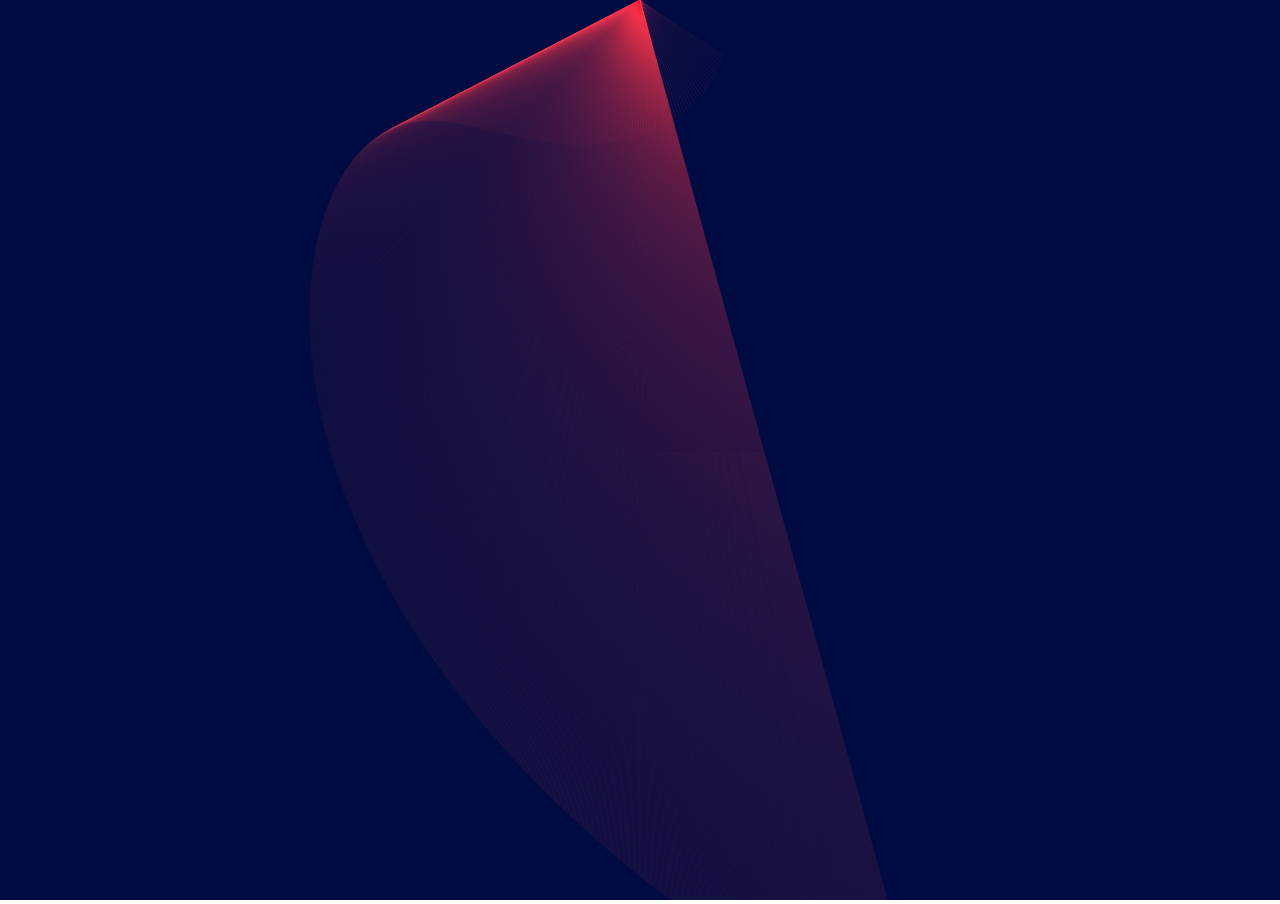
<file: index.html>
<!DOCTYPE html>
<html lang="en">
<head>
    <meta charset="UTF-8">
    <meta http-equiv="X-UA-Compatible" content="IE=edge">
    <meta name="viewport" content="width=device-width, initial-scale=1.0">
    <title>Document</title>
    <link rel="stylesheet" href="style.css">
</head>
<body>
    <canvas></canvas>
</body>
</html>


<script src="vector.js"></script>
<script src="pendulum.js"></script>
<script src="index.js"></script>
</file>
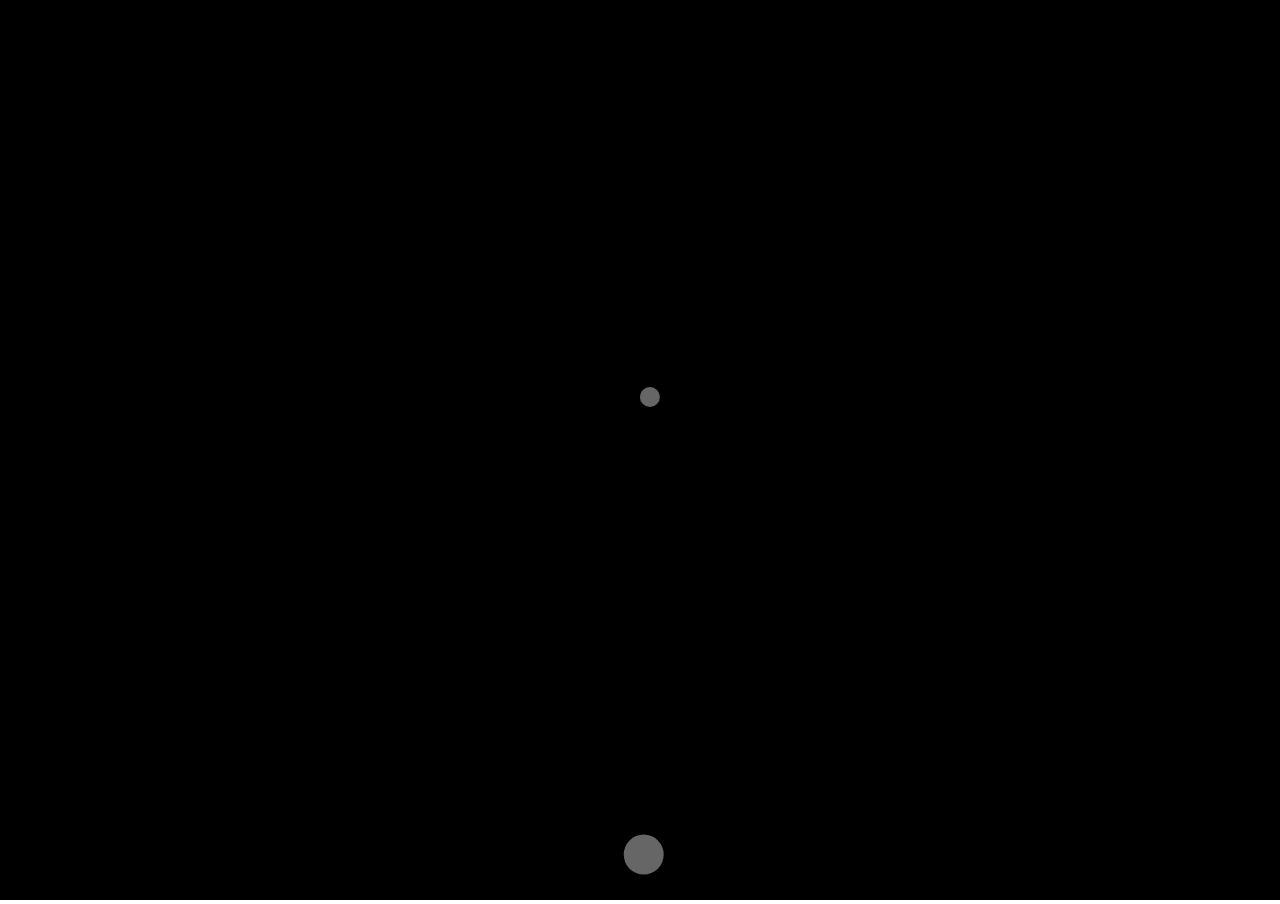
<file: bounce/index.html>
<!DOCTYPE html>
<html lang="en">
<head>
    <meta charset="UTF-8">
    <meta http-equiv="X-UA-Compatible" content="IE=edge">
    <meta name="viewport" content="width=device-width, initial-scale=1.0">
    <link rel="stylesheet" href="style.css">
    <title>Document</title>
</head>
<body>
    <canvas></canvas>
</body>
</html>

<script src="../vector.js"></script>
<script src="ball.js"></script>
<script src="index.js" ></script>
</file>
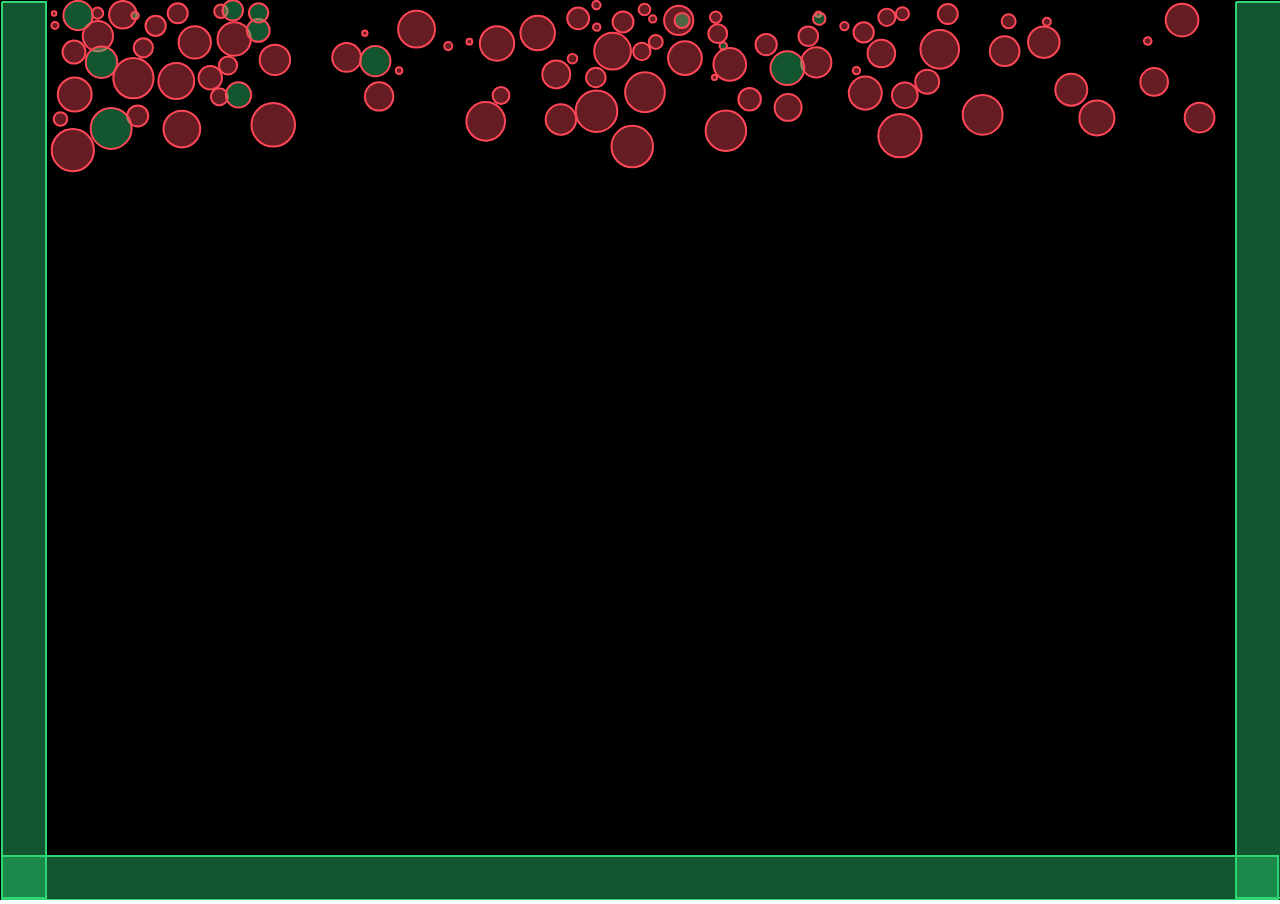
<file: collision/index.html>
<!DOCTYPE html>
<html lang="en">
<head>
    <meta charset="UTF-8">
    <meta http-equiv="X-UA-Compatible" content="IE=edge">
    <meta name="viewport" content="width=device-width, initial-scale=1.0">
    <link rel="stylesheet" href="style.css">
    <title>Document</title>
</head>
<body>
    <canvas></canvas>
</body>
</html>

<script src="../vector.js"></script>
<script src='rectangle.js'></script>
<script src="circle.js"></script>
<script src="index.js"></script>
</file>
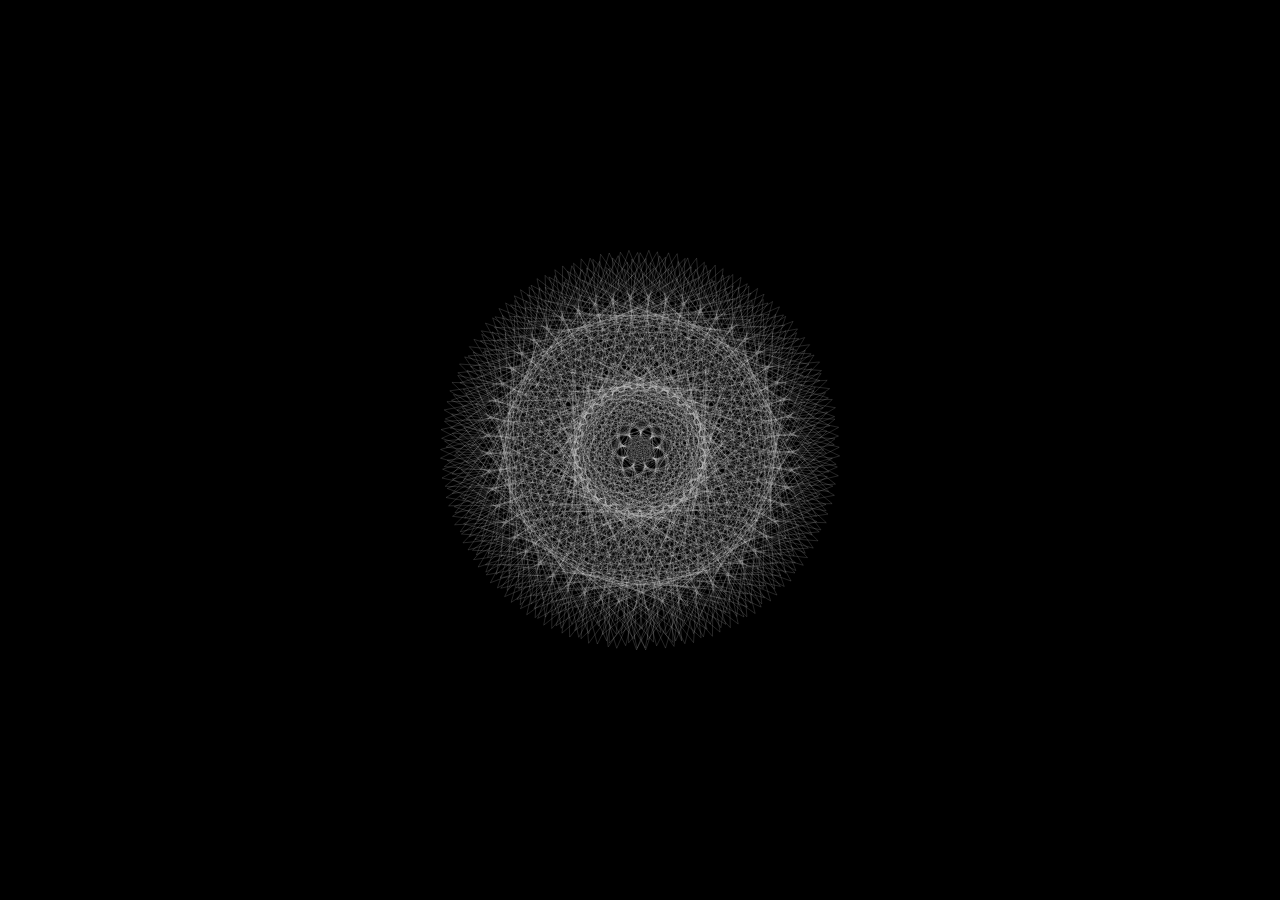
<file: controlled circle surface/index.html>
<!DOCTYPE html>
<html lang="en">
<head>
    <meta charset="UTF-8">
    <meta http-equiv="X-UA-Compatible" content="IE=edge">
    <meta name="viewport" content="width=device-width, initial-scale=1.0">
    <link rel="stylesheet" href="style.css">
    <title>Document</title>
</head>
<body>
    <canvas></canvas>
</body>
</html>

<script src="../vector.js"></script>

<script src="index.js"></script>
</file>
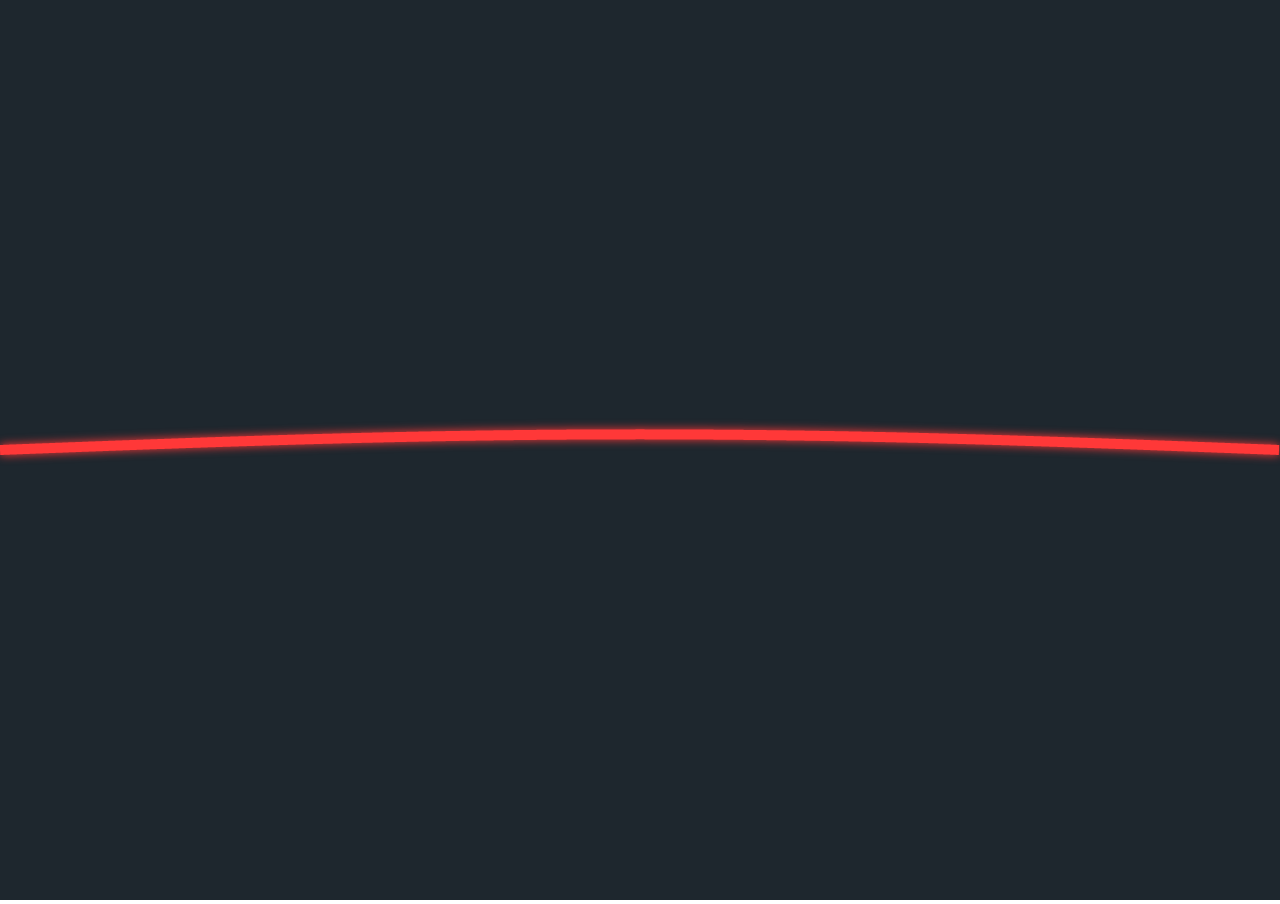
<file: frequency/index.html>
<!DOCTYPE html>
<html lang="en">
<head>
    <meta charset="UTF-8">
    <meta http-equiv="X-UA-Compatible" content="IE=edge">
    <meta name="viewport" content="width=device-width, initial-scale=1.0">
    <link rel="stylesheet" href="style.css">
    <title>Document</title>
</head>
<body>
    <canvas></canvas>
</body>
</html>

<script src="../vector.js"></script>
<script src="frequency.js"></script>
<script src="index.js"></script>
</file>
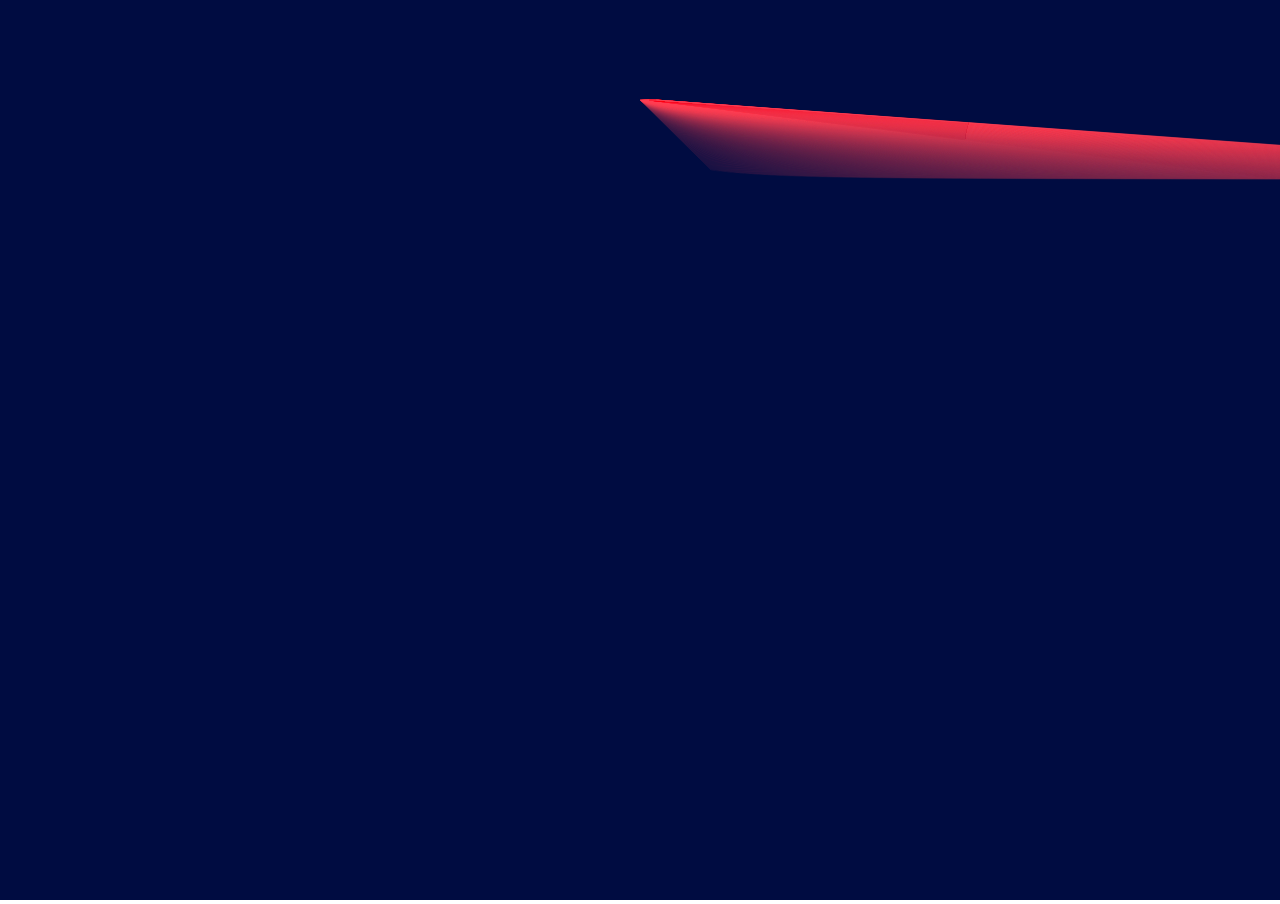
<file: pendulum effect/index.html>
<!DOCTYPE html>
<html lang="en">
<head>
    <meta charset="UTF-8">
    <meta http-equiv="X-UA-Compatible" content="IE=edge">
    <meta name="viewport" content="width=device-width, initial-scale=1.0">
    <title>Document</title>
    <link rel="stylesheet" href="style.css">
</head>
<body>
    <canvas></canvas>
</body>
</html>


<script src="../vector.js"></script>
<script src="pendulum.js"></script>
<script src="index.js"></script>
</file>
<file: style.css>
body {
  margin: 0;
  overflow: hidden;
}

canvas {
  background: #000c41;
}
</file>
<file: bounce/style.css>
body {
  margin: 0;
  overflow: hidden;
}

canvas {
  background: black;
}
</file>
<file: collision/style.css>
body {
  margin: 0;
  overflow: hidden;
}

canvas {
  background: black;
}
</file>
<file: controlled circle surface/style.css>
body {
  margin: 0;
  overflow: hidden;
}

canvas {
  background: black;
}
</file>
<file: frequency/style.css>
body {
  margin: 0;
  overflow: hidden;
}

canvas {
  background: black;
}
</file>
<file: pendulum effect/style.css>
body {
  margin: 0;
  overflow: hidden;
}

canvas {
  background: #000c41;
}
</file>
